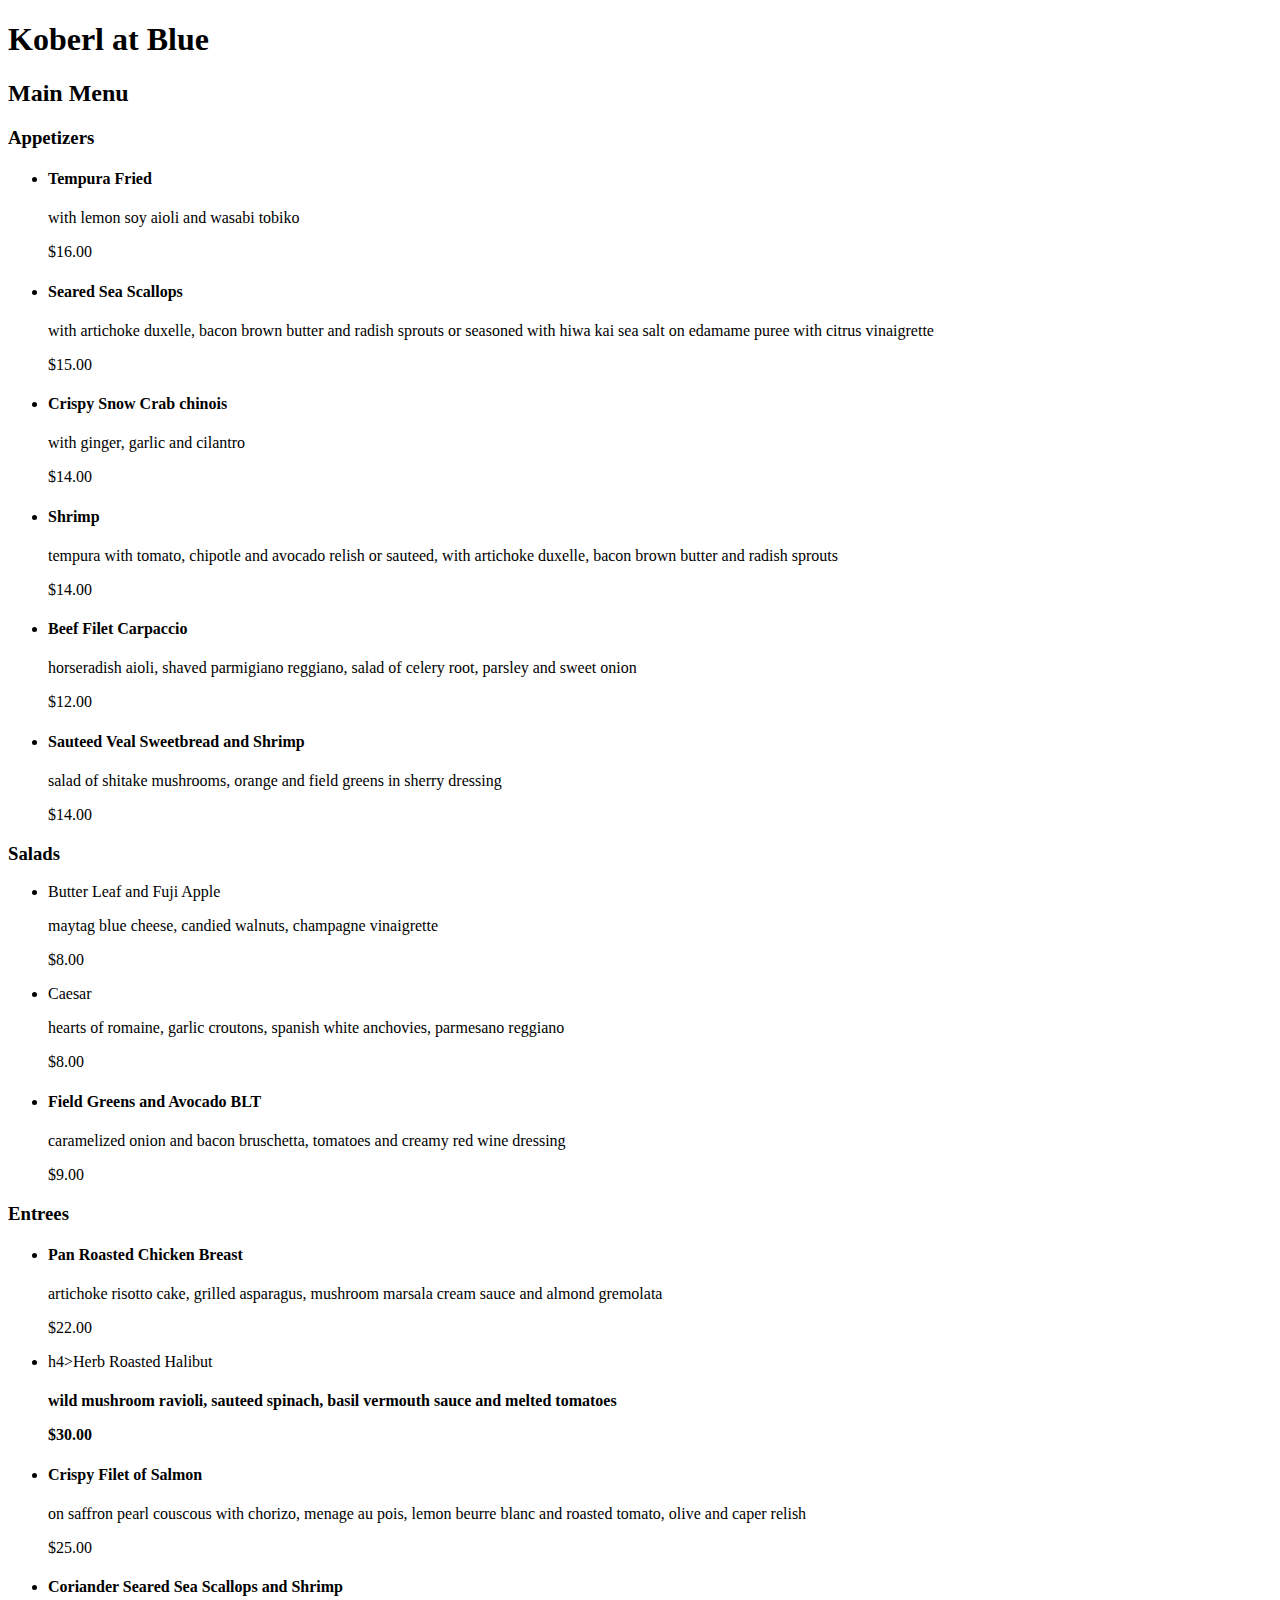
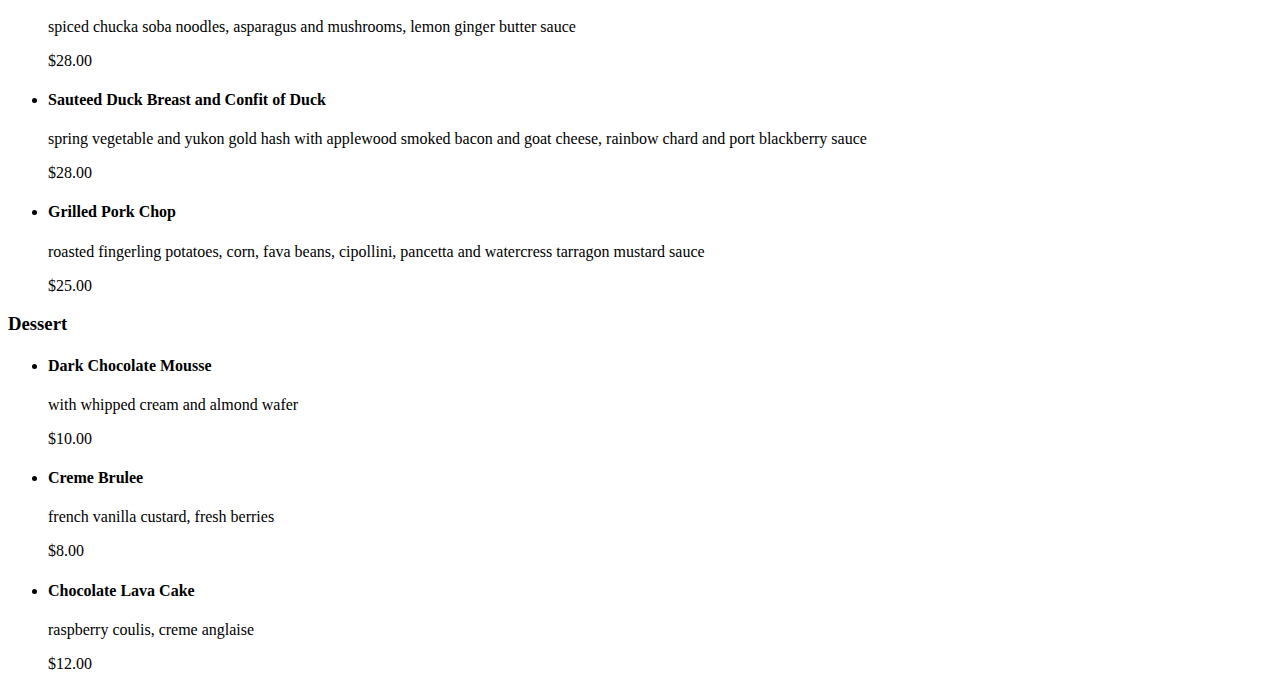
<file: grc338/restaurantmenu/index.html>
<!DOCTYPE html>
<html lang="en">
    <head>
        <title>Restaurant Menu</title>
    </head> 
    <body> 
        <h1>Koberl at Blue</h1>
        <h2>Main Menu</h2>
        <h3>Appetizers</h3>
            <ul>
            <li><h4>Tempura Fried</h4>
                <p> with lemon soy aioli and wasabi tobiko</p>
                <p> $16.00</p>
            </li>
            <li><h4>Seared Sea Scallops</h4>
                <p> with artichoke duxelle, bacon brown butter and radish sprouts or seasoned with hiwa kai sea salt on edamame puree with citrus vinaigrette</p>
                <p>$15.00</p>
            </li>
            <li><h4>Crispy Snow Crab chinois</h4>
                <p>with ginger, garlic and cilantro</p>
                <p>$14.00<p>
            </li>
            <li><h4>Shrimp</h4>
                <p>tempura with tomato, chipotle and avocado relish or sauteed, with artichoke duxelle, bacon brown butter and radish sprouts</p>
                <p>$14.00</p>
            </li>
            <li><h4>Beef Filet Carpaccio</h4>
                <p>horseradish aioli, shaved parmigiano reggiano, salad of celery root, parsley and sweet onion</p>
                <p>$12.00</p>
            </li>
            <li><h4>Sauteed Veal Sweetbread and Shrimp</h4>
                <p>salad of shitake mushrooms, orange and field greens in sherry dressing</p>
                <p>$14.00</p>
            </li>
            </ul>
        <h3>Salads</h3>
            <ul>
            <li><h/4>Butter Leaf and Fuji Apple</h4>
                <p>maytag blue cheese, candied walnuts, champagne vinaigrette</p>
                <p>$8.00</p>
            </li>
            <li>Caesar</h4>
                <p>hearts of romaine, garlic croutons, spanish white anchovies, parmesano reggiano</p>
                <p>$8.00</p>
            </li>
            <li><h4>Field Greens and Avocado BLT</h4>
                <p>caramelized onion and bacon bruschetta, tomatoes and creamy red wine dressing</p>
                <p>$9.00</p>
            </li>
            </ul>
        <h3>Entrees</h3>
            <ul>
            <li><h4>Pan Roasted Chicken Breast</h4>
                <p>artichoke risotto cake, grilled asparagus, mushroom marsala cream sauce and almond gremolata</p>
                <p>$22.00</p>
            </li>
            <li>h4>Herb Roasted Halibut<h4>
                <p>wild mushroom ravioli, sauteed spinach, basil vermouth sauce and melted tomatoes</p>
                <p>$30.00</p>
            </li>
            <li><h4>Crispy Filet of Salmon</h4>
                <p>on saffron pearl couscous with chorizo, menage au pois, lemon beurre blanc and roasted tomato, olive and caper relish</p>
                <p>$25.00</p>
            </li>
            <li><h4>Coriander Seared Sea Scallops and Shrimp</h4>
                <p>spiced chucka soba noodles, asparagus and mushrooms, lemon ginger butter sauce</p>
                <p>$28.00</p>
            </li>
            <li><h4>Sauteed Duck Breast and Confit of Duck</h4>
                <p>spring vegetable and yukon gold hash with applewood smoked bacon and goat cheese, rainbow chard and port blackberry sauce</p>
                <p>$28.00</p>
            </li>
            <li><h4>Grilled Pork Chop</h4>
                <p>roasted fingerling potatoes, corn, fava beans, cipollini, pancetta and watercress tarragon mustard sauce</p>
                <p>$25.00</p>
            </li>
            </ul>
        <h3>Dessert</h3>
            <ul>
            <li><h4>Dark Chocolate Mousse</h4>
                <p>with whipped cream and almond wafer</p>
                <p>$10.00</p>
            </li>
            <li><h4>Creme Brulee</h4>
                <p>french vanilla custard, fresh berries</p>
                <p>$8.00</p>
            </li>
            <li><h4>Chocolate Lava Cake</h4>
                <p>raspberry coulis, creme anglaise</p>
                <p>$12.00</p>
            </li>
            </ul>
    </body>
</html>
</file>
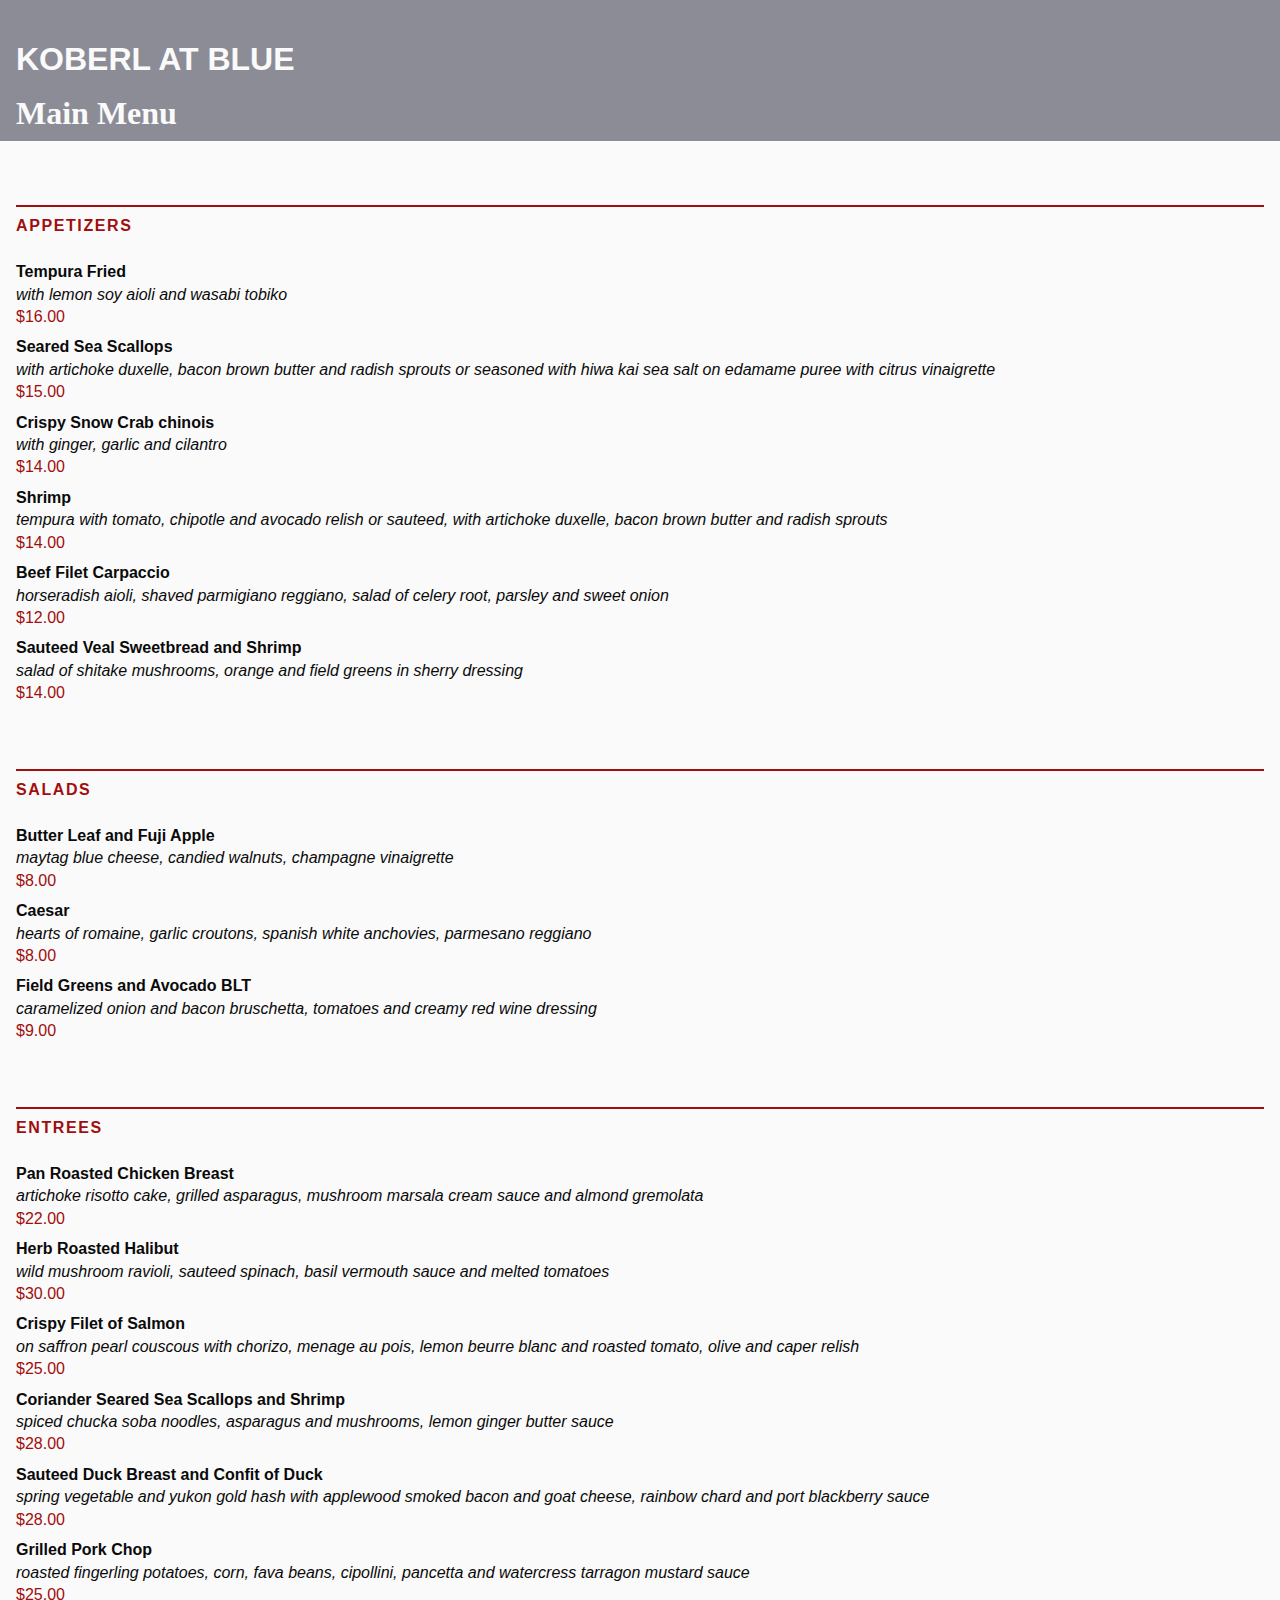
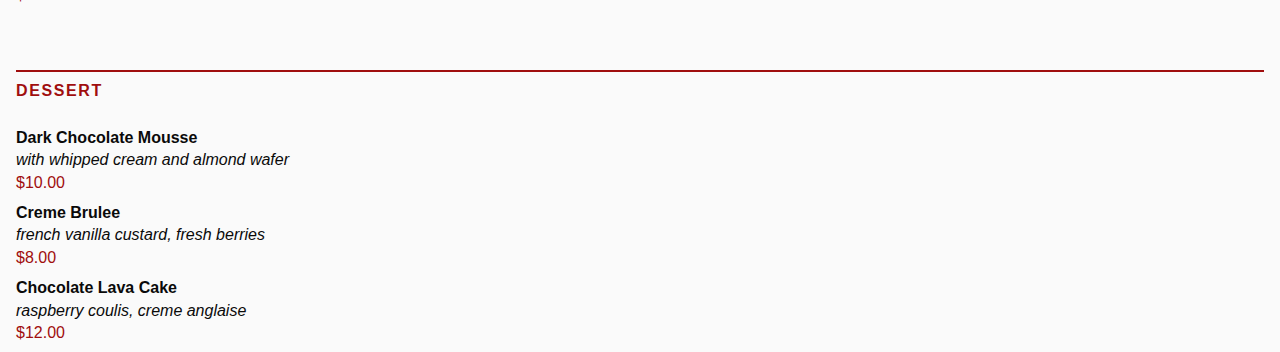
<file: grc338/restaurantmenucss/index.html>
<!DOCTYPE html>
<html lang="en">
    <head>
      <meta name="viewport" content="width=device-width, initial-scale=1.0">  
<link rel="stylesheet" type="text/css" href="style.css">
        <title>Restaurant Menu</title>
    </head> 
    <body> 
        <h1>Koberl at Blue</h1>
        <h2>Main Menu</h2>
        <h3>Appetizers</h3>
            <ul>
            <li><h4>Tempura Fried</h4>
                <p class="description">with lemon soy aioli and wasabi tobiko</p>
                <p class="price">$16.00</p>
            </li>
            <li><h4>Seared Sea Scallops</h4>
                <p class="description">with artichoke duxelle, bacon brown butter and radish sprouts or seasoned with hiwa kai sea salt on edamame puree with citrus vinaigrette</p>
                <p class="price">$15.00</p>
            </li>
            <li><h4>Crispy Snow Crab chinois</h4>
                <p class="description">with ginger, garlic and cilantro</p>
                <p class="price">$14.00</p>
            </li>
            <li><h4>Shrimp</h4>
                <p class="description">tempura with tomato, chipotle and avocado relish or sauteed, with artichoke duxelle, bacon brown butter and radish sprouts</p>
                <p class="price">$14.00</p>
            </li>
            <li><h4>Beef Filet Carpaccio</h4>
                <p class="description">horseradish aioli, shaved parmigiano reggiano, salad of celery root, parsley and sweet onion</p>
                <p class="price">$12.00</p>
            </li>
            <li><h4>Sauteed Veal Sweetbread and Shrimp</h4>
                <p class="description">salad of shitake mushrooms, orange and field greens in sherry dressing</p>
                <p class="price">$14.00</p>
            </li>
            </ul>
        <h3>Salads</h3>
            <ul>
            <li><h4>Butter Leaf and Fuji Apple</h4>
                <p class="description">maytag blue cheese, candied walnuts, champagne vinaigrette</p>
                <p class="price">$8.00</p>
            </li>
            <li><h4>Caesar</h4>
                <p class="description">hearts of romaine, garlic croutons, spanish white anchovies, parmesano reggiano</p>
                <p class="price">$8.00</p>
            </li>
            <li><h4>Field Greens and Avocado BLT</h4>
                <p class="description">caramelized onion and bacon bruschetta, tomatoes and creamy red wine dressing</p>
                <p class="price">$9.00</p>
            </li>
            </ul>
        <h3>Entrees</h3>
            <ul>
            <li><h4>Pan Roasted Chicken Breast</h4>
                <p class="description">artichoke risotto cake, grilled asparagus, mushroom marsala cream sauce and almond gremolata</p>
                <p class="price">$22.00</p>
            </li>
            <li><h4>Herb Roasted Halibut</h4>
                <p class="description">wild mushroom ravioli, sauteed spinach, basil vermouth sauce and melted tomatoes</p>
                <p class="price">$30.00</p>
            </li>
            <li><h4>Crispy Filet of Salmon</h4>
                <p class="description">on saffron pearl couscous with chorizo, menage au pois, lemon beurre blanc and roasted tomato, olive and caper relish</p>
                <p class="price">$25.00</p>
            </li>
            <li><h4>Coriander Seared Sea Scallops and Shrimp</h4>
                <p class="description">spiced chucka soba noodles, asparagus and mushrooms, lemon ginger butter sauce</p>
                <p class="price">$28.00</p>
            </li>
            <li><h4>Sauteed Duck Breast and Confit of Duck</h4>
                <p class="description">spring vegetable and yukon gold hash with applewood smoked bacon and goat cheese, rainbow chard and port blackberry sauce</p>
                <p class="price">$28.00</p>
            </li>
            <li><h4>Grilled Pork Chop</h4>
                <p class="description">roasted fingerling potatoes, corn, fava beans, cipollini, pancetta and watercress tarragon mustard sauce</p>
                <p class="price">$25.00</p>
            </li>
            </ul>
        <h3>Dessert</h3>
            <ul>
            <li><h4>Dark Chocolate Mousse</h4>
                <p class="description">with whipped cream and almond wafer</p>
                <p class="price">$10.00</p>
            </li>
            <li><h4>Creme Brulee</h4>
                <p class="description">french vanilla custard, fresh berries</p>
                <p class="price">$8.00</p>
            </li>
            <li><h4>Chocolate Lava Cake</h4>
                <p class="description">raspberry coulis, creme anglaise</p>
                <p class="price">$12.00</p>
            </li>
            </ul>
    </body>
</html>
</file>
<file: grc338/restaurantmenucss/style.css>
/*CSS document*/

html, body, div, applet, object, iframe, h1, h2, h3, h4, h5, h6, p, blockquote, pre, a, abbr, acronym, address, big, cite, code, del, dfn, em, img, ins, kbd, q, s, samp, small, strike, strong, sub, sup, tt, var, b, u, i, center, dl, dt, dd, ol, ul, li, fieldset, form, label, legend, table, caption, tbody, tfoot, thead, tr, th, td, article, aside, canvas, details, embed, figure, figcaption, footer, header, hgroup, menu, nav, output, ruby, section, summary, time, mark, audio, video {margin: 0; padding: 0; border: 0; font-size: 100%; font: inherit;}
img {
	width: 100%;
	display: block;
}
body {
	background-color: rgb(250,250,250); /* Not totally white. */
	color: rgb(10,10,10);  /* Not totally black. */
	line-height: 140%; 	/* A little extra leading. */
	font-family: sans-serif;
}

h1 {
	background-color: rgb(140,140,150);
	color: rgb(250,250,250); /* Same as body background. */
	font-size: 2em;
	padding: 1.5em 0.5em 0.5em; /* You want three values. */
	font-weight: bold;
	text-transform: uppercase;
}


h2 {
	background-color: rgb(140,140,150);
	color: rgb(250,250,250);
	font-size: 2em;
	padding: 0.5em 0.5em;
	font-family: serif;
	font-weight: bold;
}

h3 {
	margin: 4em 1em 1.5em; /*Three values again. You got the idea.*/
	padding-top: 0.5em;
	font-size: 1em;
	color: rgb(160,14,14);
	font-weight: bold;
	text-transform: uppercase;
	letter-spacing: 0.1em; /*Just an extra tracking for bold uppercase letters. Try 0.1em */
	border-top: 2px solid rgb(160,14,14);
}

h4 {
	font-weight: bold;
}

p.description {
	font-style: italic;
}

p.price {
	color: rgb(160,14,14);
}

ul {
	margin: 0.5em 0.5em 0.5em;
}

li { 
	margin: 0.5em 0.5em;
	list-style-type: none;
}
</file>
